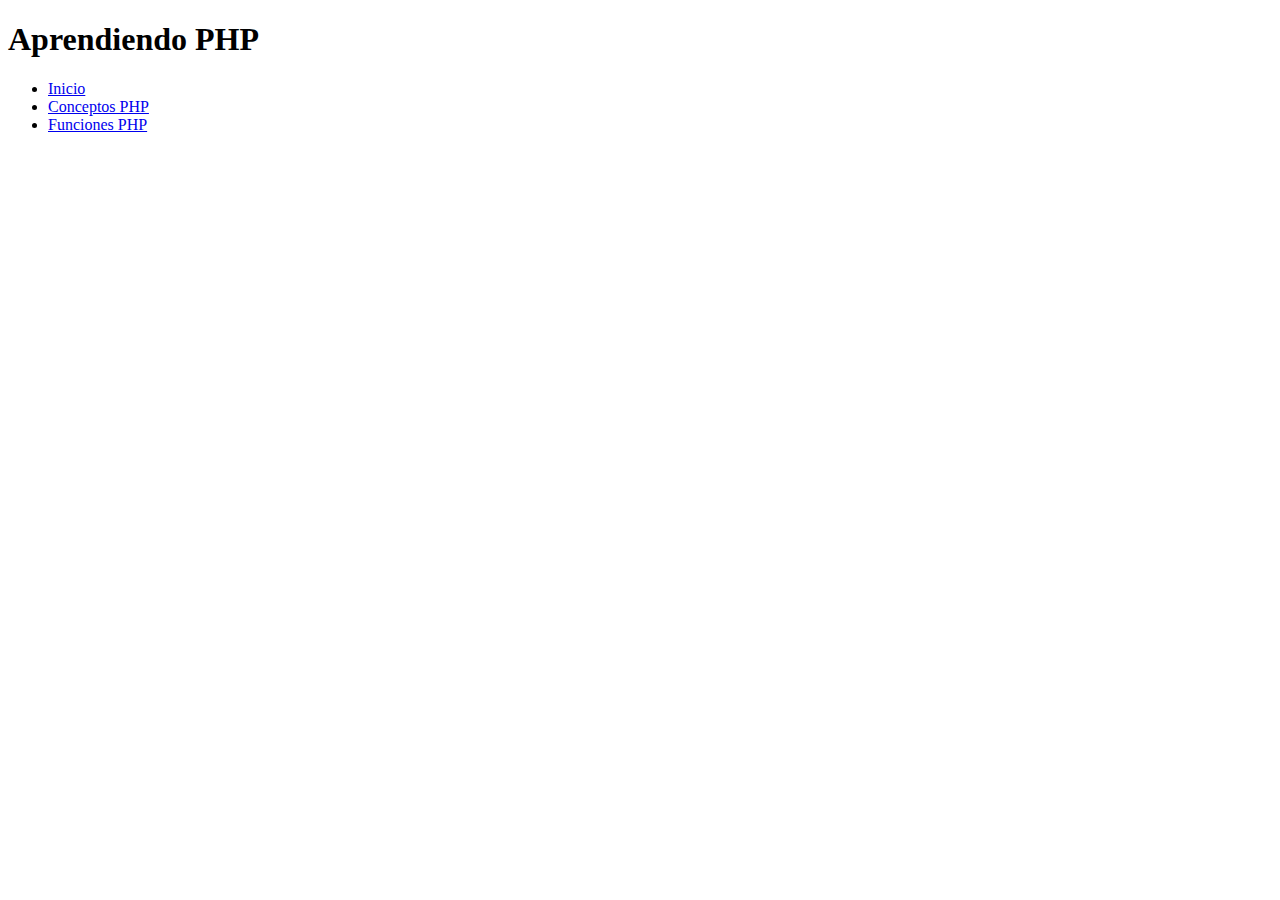
<file: index.html>
<!DOCTYPE html>
<html lang="en">
<head>
    <meta charset="UTF-8">
    <meta name="viewport" content="width=device-width, initial-scale=1.0">
    <title>Proyecto PHP</title>
</head>
<body>
    <h1>Aprendiendo PHP</h1>
    <ul>
        <li><a href="index.html">Inicio</a></li>
        <li><a href="conceptos.php">Conceptos PHP</a></li>
        <li><a href="funciones.php">Funciones PHP</a></li>
    </ul>
</body>

</html>
</file>
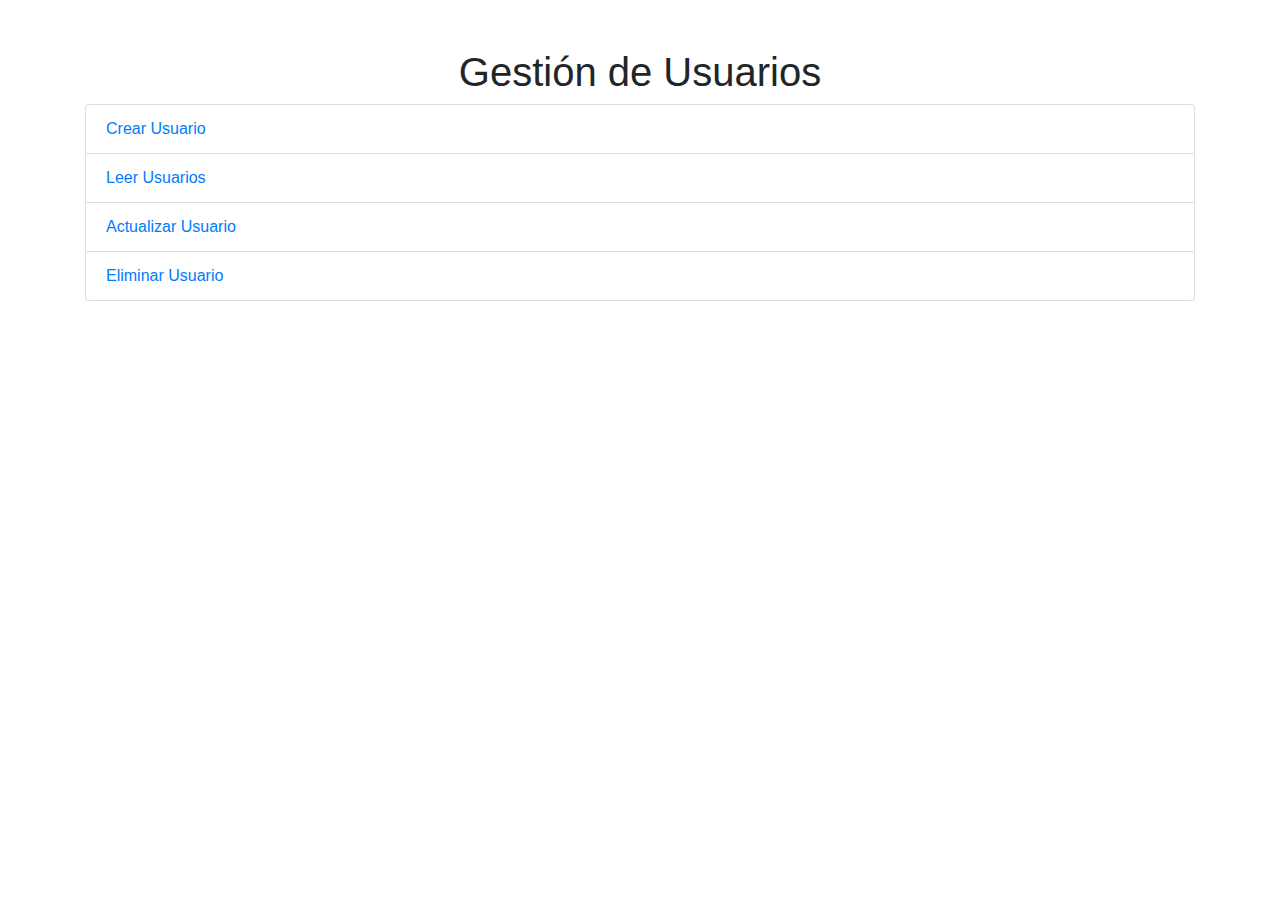
<file: crud/index.html>
<!DOCTYPE html>
<html lang="en">
<head>
    <meta charset="UTF-8">
    <meta name="viewport" content="width=device-width, initial-scale=1.0">
    <title>Gestión de Usuarios</title>
    <link href="https://maxcdn.bootstrapcdn.com/bootstrap/4.5.2/css/bootstrap.min.css" rel="stylesheet">
</head>
<body>
    <div class="container mt-5">
        <h1 class="text-center">Gestión de Usuarios</h1>
        <ul class="list-group">
            <li class="list-group-item"><a href="crear_usuario.html">Crear Usuario</a></li>
            <li class="list-group-item"><a href="leer_usuarios.php">Leer Usuarios</a></li>
            <li class="list-group-item"><a href="actualizar_usuario.html">Actualizar Usuario</a></li>
            <li class="list-group-item"><a href="eliminar_usuario.html">Eliminar Usuario</a></li>
        </ul>
    </div>
</body>
</html>
</file>
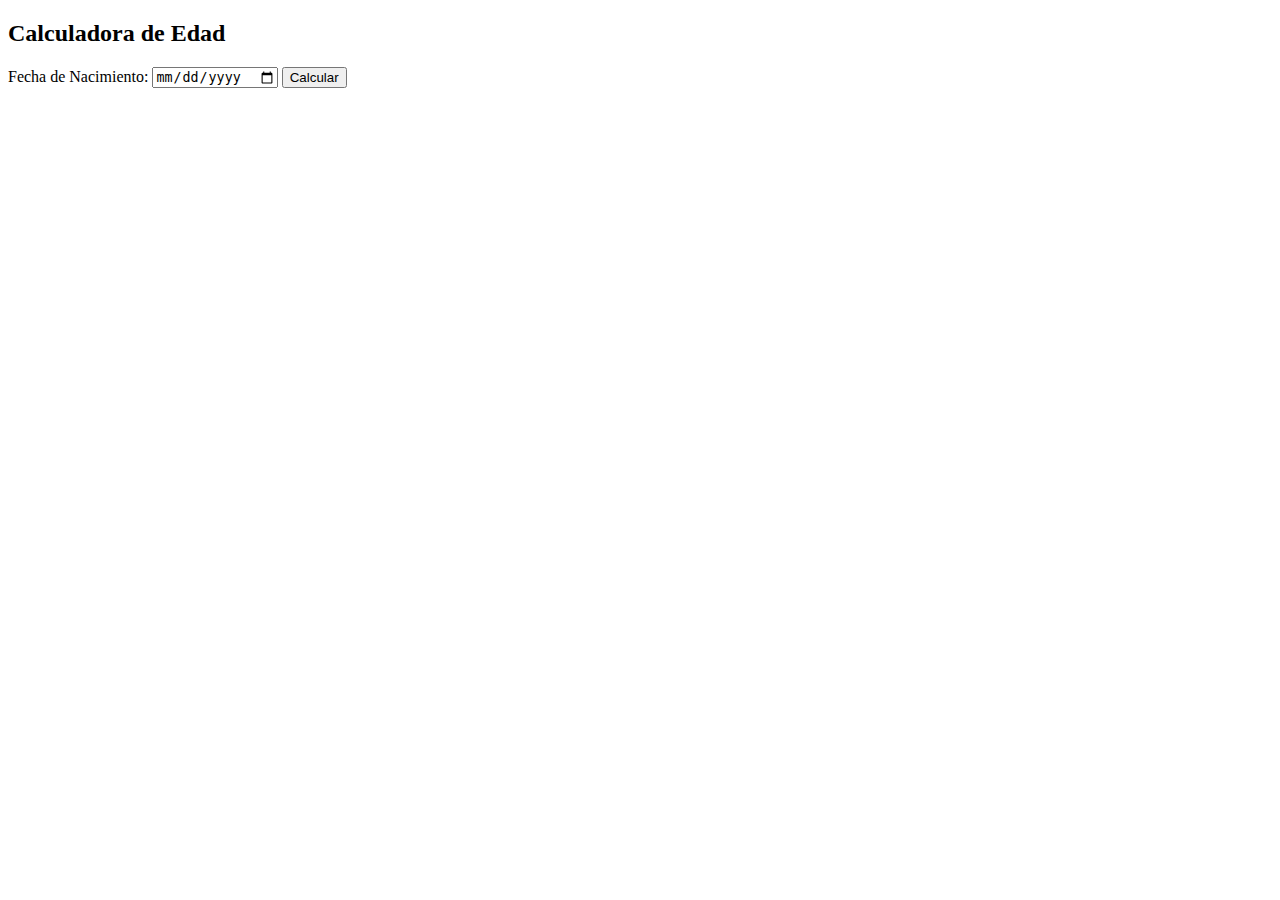
<file: edad/index.html>
<!DOCTYPE html>
<html lang="en">
<head>
    <meta charset="UTF-8">
    <meta name="viewport" content="width=device-width, initial-scale=1.0">
    <title>Edad</title>
</head>
<body>
    <h2>Calculadora de Edad</h2>
    <form action="calcular_edad.php" method="POST">
        <label for="fecha_nacimiento">Fecha de Nacimiento:</label>
        <input type="date" id="fecha_nacimiento" name="fecha_nacimiento" required>
        <button type="submit">Calcular</button>
    </form>
</body>
</html>
</file>
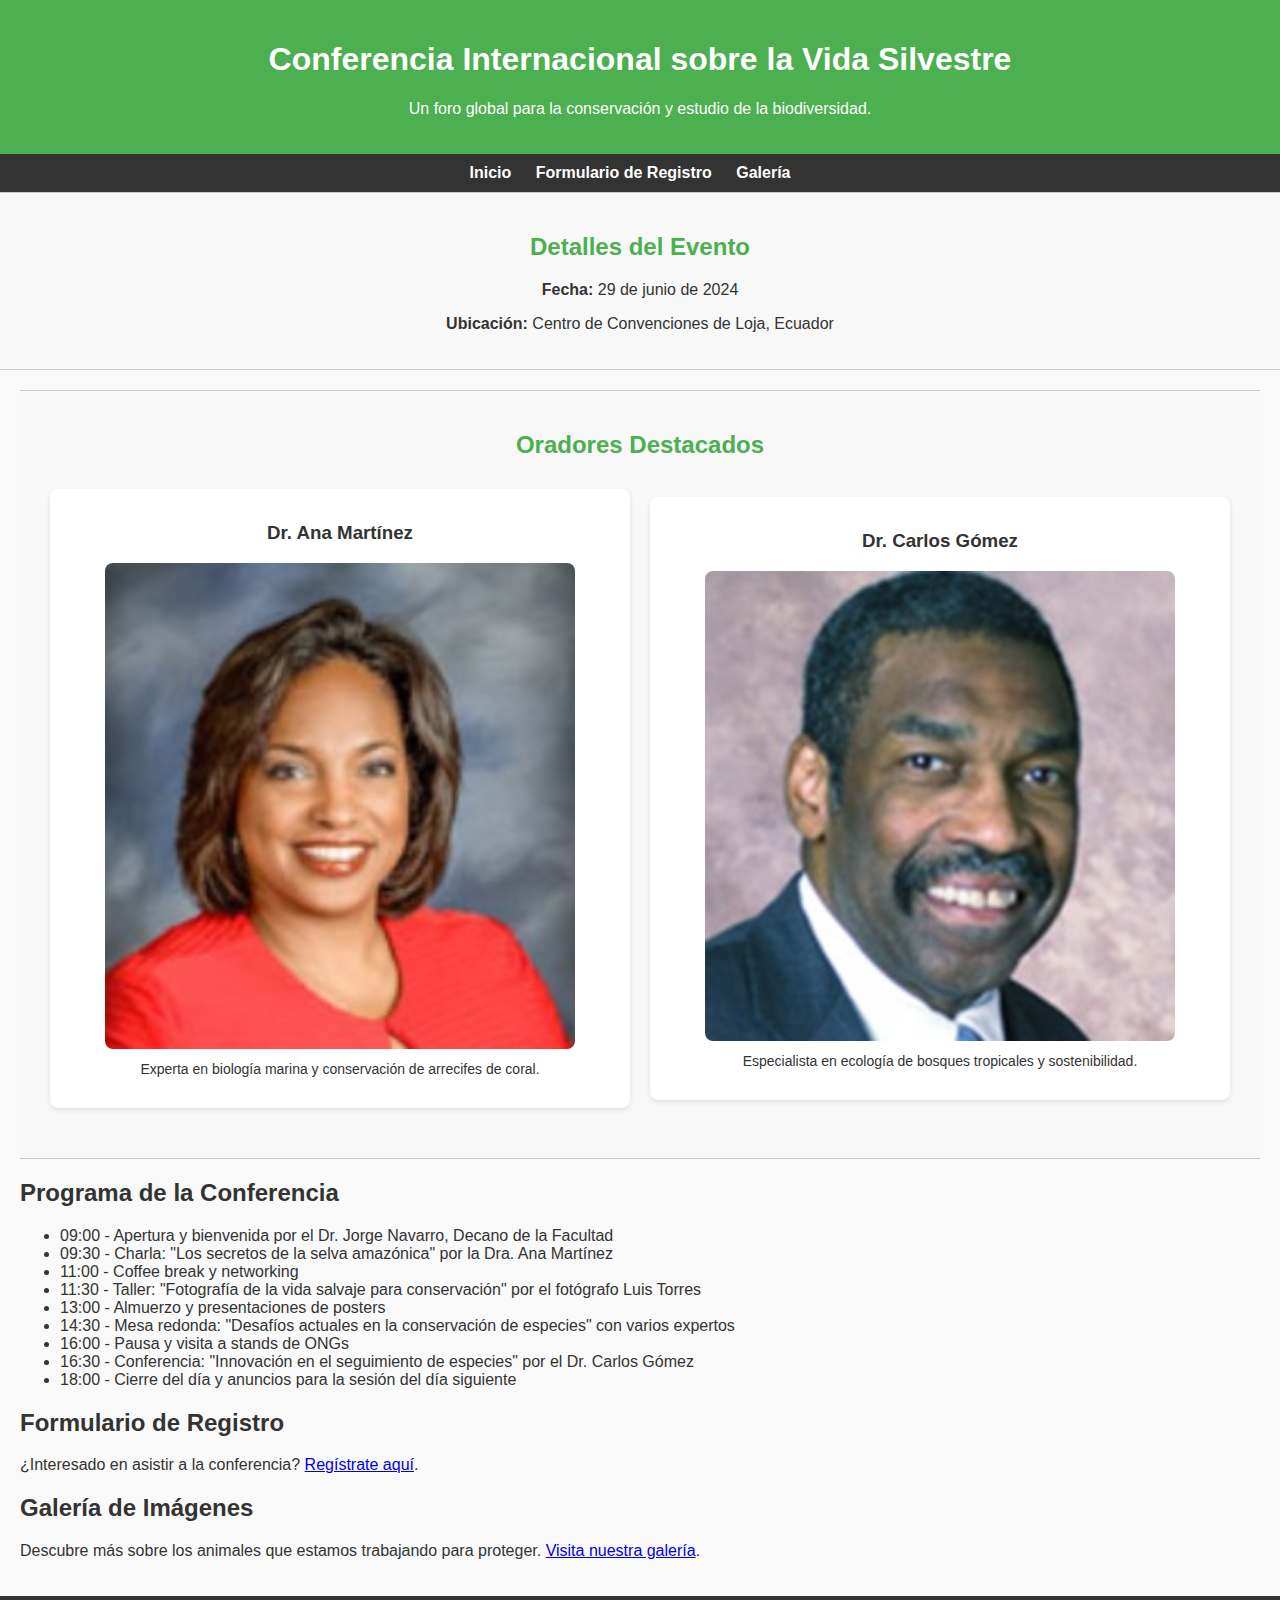
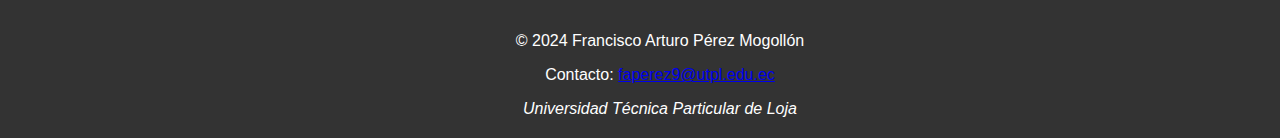
<file: evento/index.html>
<!DOCTYPE html>
<html lang="es">
<head>
    <meta charset="UTF-8">
    <meta name="viewport" content="width=device-width, initial-scale=1.0">
    <title>Conferencia sobre la Vida Silvestre</title>
    <link rel="stylesheet" href="styles.css">
</head>
<body>
    <header>
        <h1>Conferencia Internacional sobre la Vida Silvestre</h1>
        <p>Un foro global para la conservación y estudio de la biodiversidad.</p>
    </header>
    <nav>
        <ul>
            <li><a href="index.html">Inicio</a></li>
            <li><a href="formulario.html">Formulario de Registro</a></li>
            <li><a href="galeria.html">Galería</a></li>
        </ul>
    </nav>

    <section class="event-details">
        <h2>Detalles del Evento</h2>
        <p><strong>Fecha:</strong> 29 de junio de 2024</p>
        <p><strong>Ubicación:</strong> Centro de Convenciones de Loja, Ecuador</p>
    </section>   
    
    <main>
        <section class="event-details">
            <h2>Oradores Destacados</h2>
            <div id="oradores">
                <article>
                    <h3>Dr. Ana Martínez</h3>
                    <figure>
                        <img src="img/dra.jpg" alt="Dra. Ana Martínez">
                        <figcaption>Experta en biología marina y conservación de arrecifes de coral.</figcaption>
                    </figure>
                </article>
                <article>
                    <h3>Dr. Carlos Gómez</h3>
                    <figure>
                        <img src="img/dr.jpg" alt="Dr. Carlos Gómez">
                        <figcaption>Especialista en ecología de bosques tropicales y sostenibilidad.</figcaption>
                    </figure>
                </article>
            </div>
        </section>  

        <section id="programa">
            <h2>Programa de la Conferencia</h2>
            <ul>
                <li>09:00 - Apertura y bienvenida por el Dr. Jorge Navarro, Decano de la Facultad</li>
                <li>09:30 - Charla: "Los secretos de la selva amazónica" por la Dra. Ana Martínez</li>
                <li>11:00 - Coffee break y networking</li>
                <li>11:30 - Taller: "Fotografía de la vida salvaje para conservación" por el fotógrafo Luis Torres</li>
                <li>13:00 - Almuerzo y presentaciones de posters</li>
                <li>14:30 - Mesa redonda: "Desafíos actuales en la conservación de especies" con varios expertos</li>
                <li>16:00 - Pausa y visita a stands de ONGs</li>
                <li>16:30 - Conferencia: "Innovación en el seguimiento de especies" por el Dr. Carlos Gómez</li>
                <li>18:00 - Cierre del día y anuncios para la sesión del día siguiente</li>
            </ul>
        </section>

        <section id="registro">
            <h2>Formulario de Registro</h2>
            <p>¿Interesado en asistir a la conferencia? <a href="formulario.html">Regístrate aquí</a>.</p>
        </section>

        <section id="galeria">
            <h2>Galería de Imágenes</h2>
            <p>Descubre más sobre los animales que estamos trabajando para proteger. <a href="galeria.html">Visita nuestra galería</a>.</p>
        </section>
    </main>

    <footer>
        <p>© 2024 Francisco Arturo Pérez Mogollón</p>
        <p>Contacto: <a href="mailto:faperez9@utpl.edu.ec">faperez9@utpl.edu.ec</a></p>
        <address>Universidad Técnica Particular de Loja</address>
    </footer>
</body>
</html>
</file>
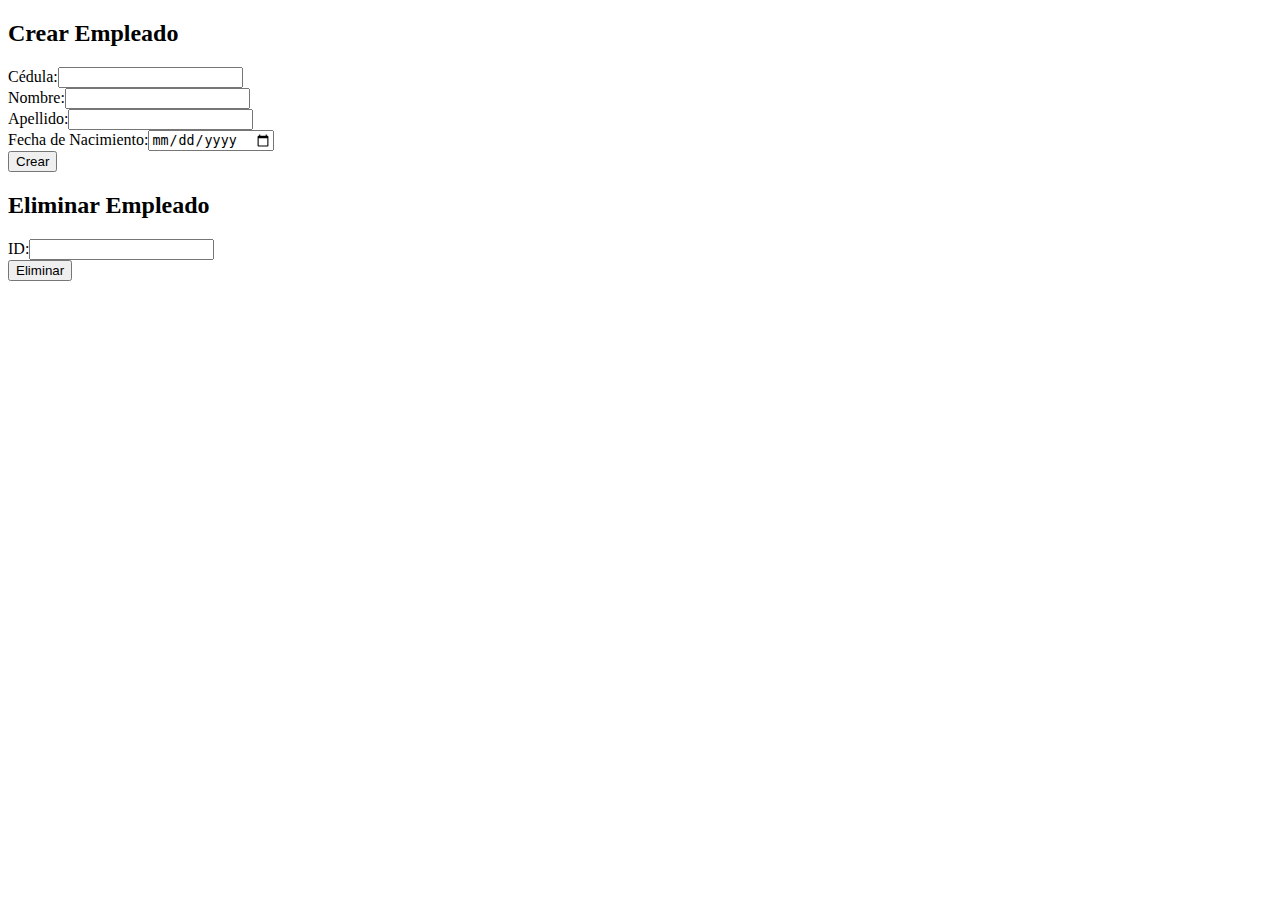
<file: objetos/ejemplo2/index.html>
<!DOCTYPE html>
<html lang="es">
<head>
    <meta charset="UTF-8">
    <meta name="viewport" content="width=device-width, initial-scale=1.0">
    <title>Proyecto PHP</title>
</head>
<body>
    <h2>Crear Empleado</h2>
    <form action="create.php" method="post">
        <label>Cédula:</label><input type="text" name="cedula" required><br>
        <label>Nombre:</label><input type="text" name="nombre" required><br>
        <label>Apellido:</label><input type="text" name="apellido" required><br>
        <label>Fecha de Nacimiento:</label><input type="date" name="fecha_nacimiento" required><br>
        <input type="submit" value="Crear">
    </form>

    <h2>Eliminar Empleado</h2>
    <form action="delete.php" method="post">
        <label>ID:</label><input type="text" name="id" required><br>
        <input type="submit" value="Eliminar">
    </form>
</body>
</html>
</file>
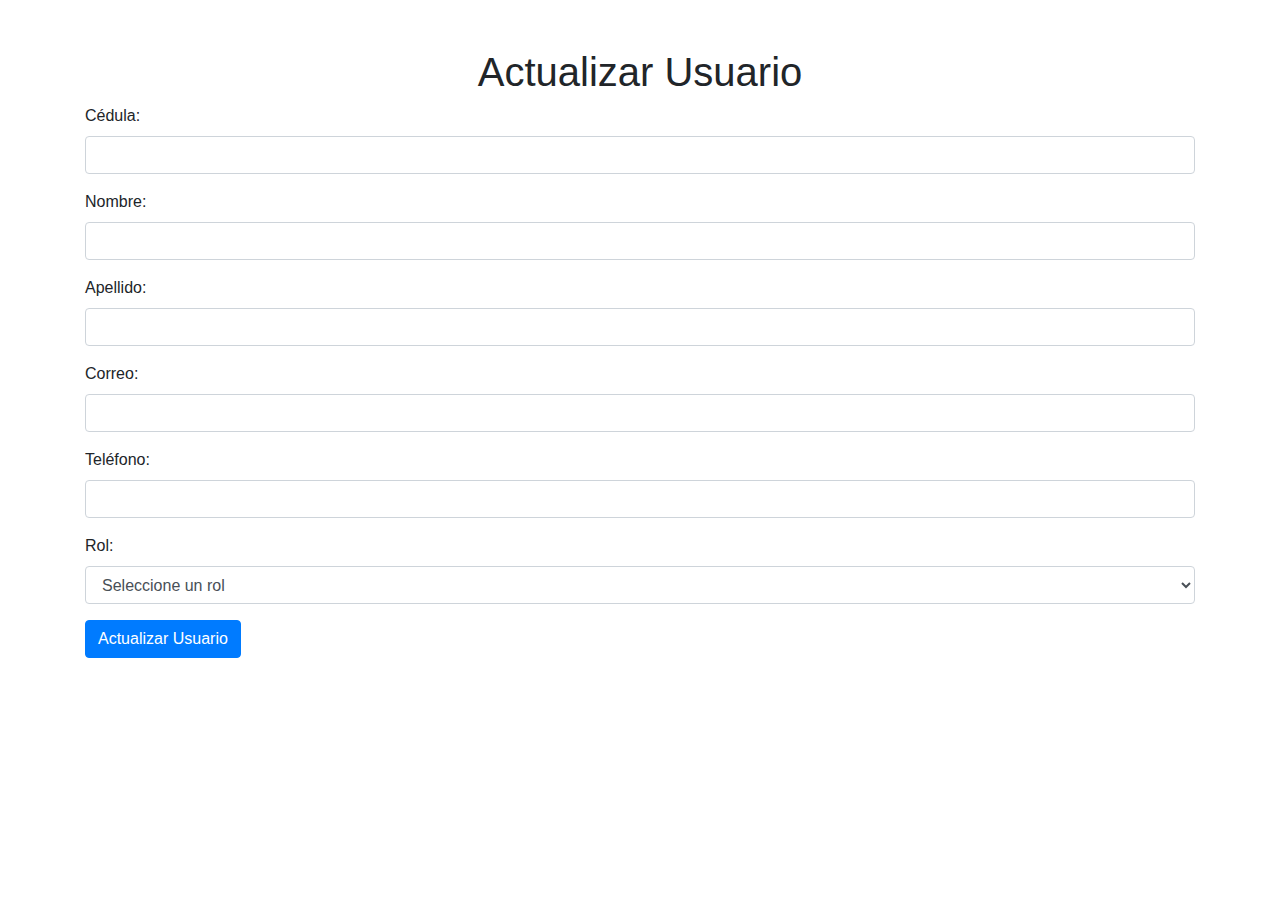
<file: crud/actualizar_usuario.html>
<!DOCTYPE html>
<html lang="en">
<head>
    <meta charset="UTF-8">
    <meta name="viewport" content="width=device-width, initial-scale=1.0">
    <title>Actualizar Usuario</title>
    <link href="https://maxcdn.bootstrapcdn.com/bootstrap/4.5.2/css/bootstrap.min.css" rel="stylesheet">
</head>
<body>
    <div class="container mt-5">
        <h1 class="text-center">Actualizar Usuario</h1>
        <form action="actualizar_usuario.php" method="POST">
            <div class="form-group">
                <label for="cedula">Cédula:</label>
                <input type="text" class="form-control" id="cedula" name="cedula" required>
            </div>
            <div class="form-group">
                <label for="nombre">Nombre:</label>
                <input type="text" class="form-control" id="nombre" name="nombre">
            </div>
            <div class="form-group">
                <label for="apellido">Apellido:</label>
                <input type="text" class="form-control" id="apellido" name="apellido">
            </div>
            <div class="form-group">
                <label for="correo">Correo:</label>
                <input type="email" class="form-control" id="correo" name="correo">
            </div>
            <div class="form-group">
                <label for="telefono">Teléfono:</label>
                <input type="text" class="form-control" id="telefono" name="telefono">
            </div>
            <div class="form-group">
                <label for="rol">Rol:</label>
                <select class="form-control" id="rol" name="rol">
                    <option value="">Seleccione un rol</option>
                    <option value="usuario">Usuario</option>
                    <option value="admin">Admin</option>
                </select>
            </div>
            <button type="submit" class="btn btn-primary">Actualizar Usuario</button>
        </form>
    </div>
</body>
</html>
</file>
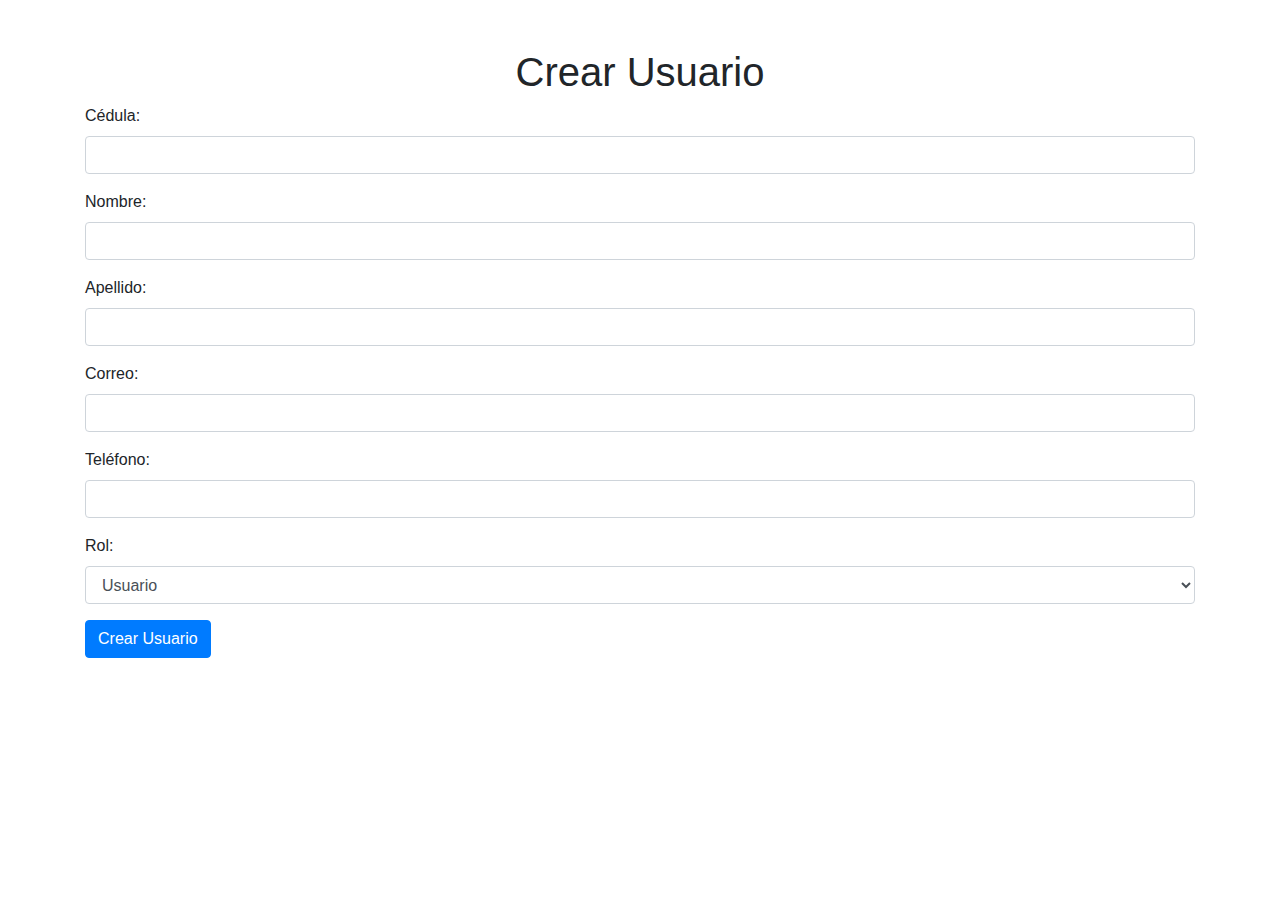
<file: crud/crear_usuario.html>
<!DOCTYPE html>
<html lang="en">
<head>
    <meta charset="UTF-8">
    <meta name="viewport" content="width=device-width, initial-scale=1.0">
    <title>Crear Usuario</title>
    <link href="https://maxcdn.bootstrapcdn.com/bootstrap/4.5.2/css/bootstrap.min.css" rel="stylesheet">
</head>
<body>
    <div class="container mt-5">
        <h1 class="text-center">Crear Usuario</h1>
        <form action="crear_usuario.php" method="POST">
            <div class="form-group">
                <label for="cedula">Cédula:</label>
                <input type="text" class="form-control" id="cedula" name="cedula" required>
            </div>
            <div class="form-group">
                <label for="nombre">Nombre:</label>
                <input type="text" class="form-control" id="nombre" name="nombre" required>
            </div>
            <div class="form-group">
                <label for="apellido">Apellido:</label>
                <input type="text" class="form-control" id="apellido" name="apellido" required>
            </div>
            <div class="form-group">
                <label for="correo">Correo:</label>
                <input type="email" class="form-control" id="correo" name="correo" required>
            </div>
            <div class="form-group">
                <label for="telefono">Teléfono:</label>
                <input type="text" class="form-control" id="telefono" name="telefono">
            </div>
            <div class="form-group">
                <label for="rol">Rol:</label>
                <select class="form-control" id="rol" name="rol" required>
                    <option value="usuario">Usuario</option>
                    <option value="admin">Admin</option>
                </select>
            </div>
            <button type="submit" class="btn btn-primary">Crear Usuario</button>
        </form>
    </div>
</body>
</html>
</file>
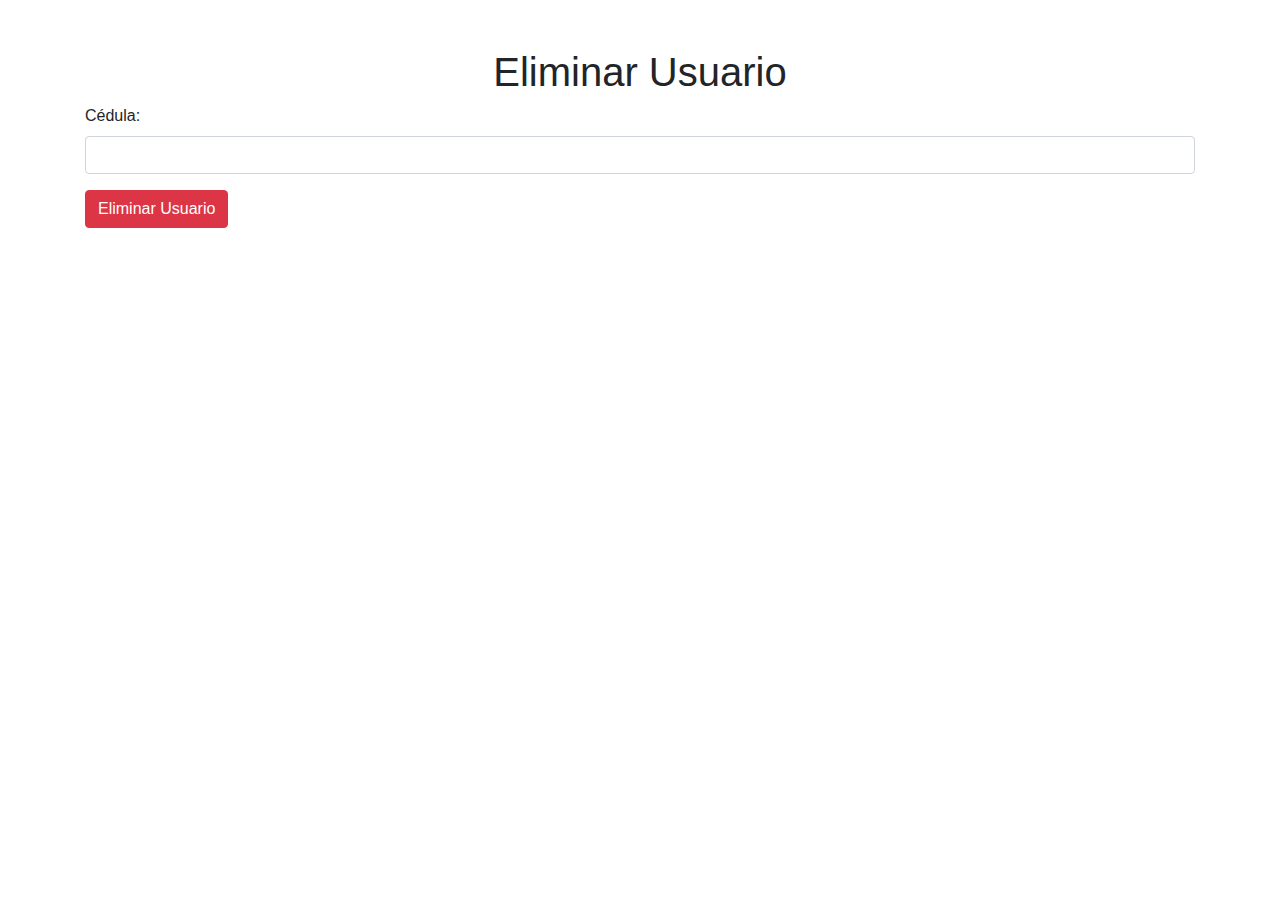
<file: crud/eliminar_usuario.html>
<!DOCTYPE html>
<html lang="en">
<head>
    <meta charset="UTF-8">
    <meta name="viewport" content="width=device-width, initial-scale=1.0">
    <title>Eliminar Usuario</title>
    <link href="https://maxcdn.bootstrapcdn.com/bootstrap/4.5.2/css/bootstrap.min.css" rel="stylesheet">
</head>
<body>
    <div class="container mt-5">
        <h1 class="text-center">Eliminar Usuario</h1>
        <form action="eliminar_usuario.php" method="POST">
            <div class="form-group">
                <label for="cedula">Cédula:</label>
                <input type="text" class="form-control" id="cedula" name="cedula" required>
            </div>
            <button type="submit" class="btn btn-danger">Eliminar Usuario</button>
        </form>
    </div>
</body>
</html>
</file>
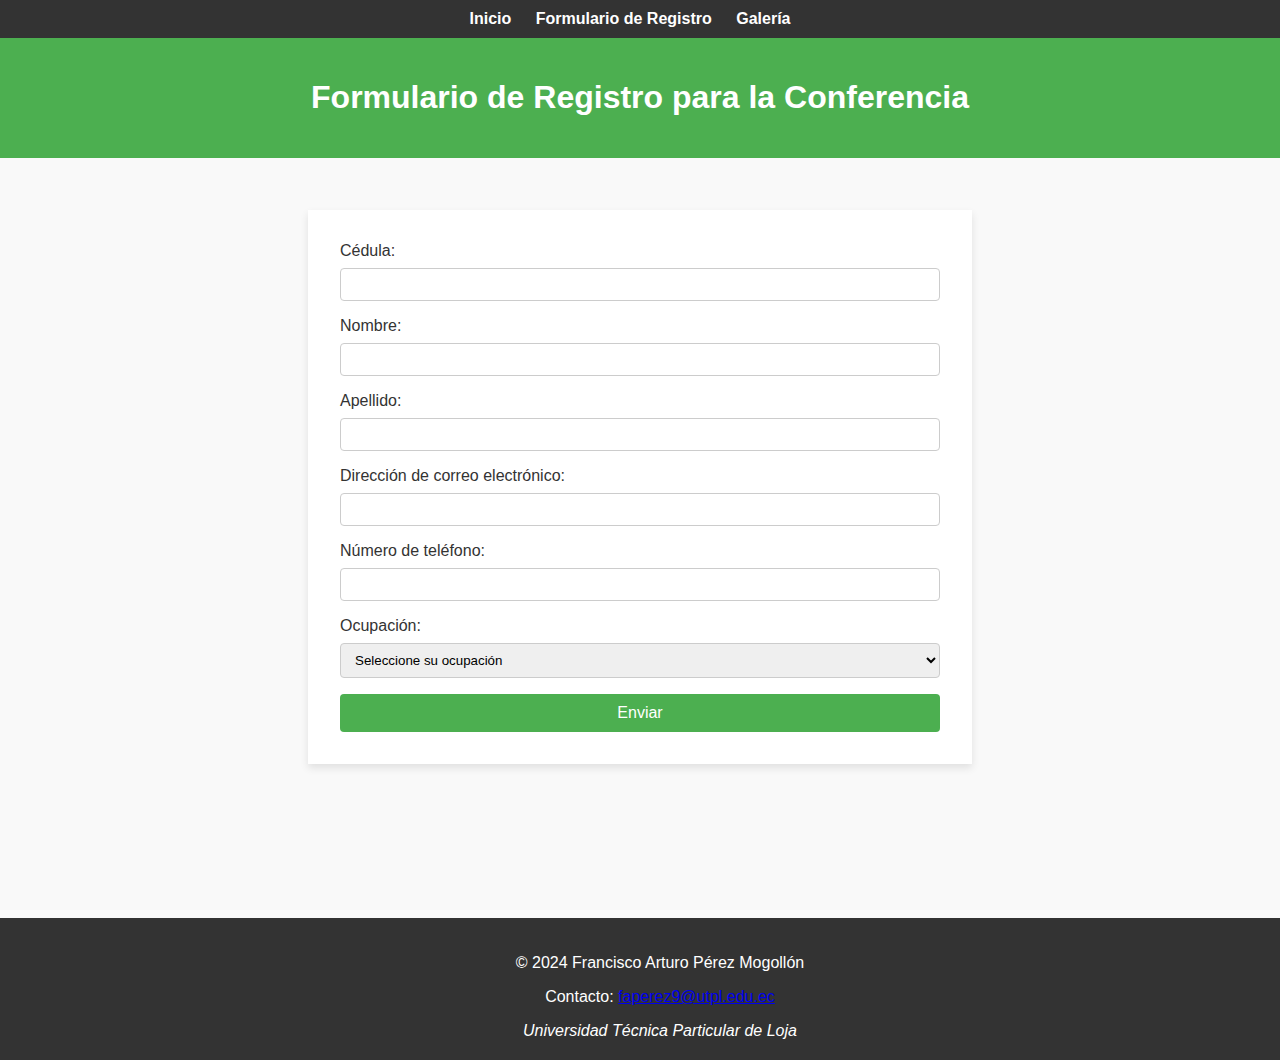
<file: evento/formulario.html>
<!DOCTYPE html>
<html lang="es">
<head>
    <meta charset="UTF-8">
    <meta name="viewport" content="width=device-width, initial-scale=1.0">
    <title>Formulario de Registro - Conferencia sobre la Vida Silvestre</title>
    <link rel="stylesheet" href="styles.css">
</head>
<body>
    <nav>
        <ul>
            <li><a href="index.html">Inicio</a></li>
            <li><a href="formulario.html">Formulario de Registro</a></li>
            <li><a href="galeria.html">Galería</a></li>
        </ul>
    </nav>
    <header>
        <h1>Formulario de Registro para la Conferencia</h1>
    </header>

    <main>
        <form action="registrar.php" method="POST" class="p-4 bg-white rounded shadow">
            <div>
                <label for="cedula">Cédula:</label>
                <input type="number" id="cedula" name="cedula" required>
            </div>
            <div>
                <label for="nombre">Nombre:</label>
                <input type="text" id="nombre" name="nombre" required>
            </div>
            <div>
                <label for="apellido">Apellido:</label>
                <input type="text" id="apellido" name="apellido" required>
            </div>
            <div>
                <label for="email">Dirección de correo electrónico:</label>
                <input type="email" id="email" name="email" required>
            </div>
            <div>
                <label for="telefono">Número de teléfono:</label>
                <input type="tel" id="telefono" name="telefono" required>
            </div>
            <div>
                <label for="ocupacion">Ocupación:</label>
                <select id="ocupacion" name="ocupacion" required>
                    <option value="">Seleccione su ocupación</option>
                    <option value="Estudiante">Estudiante</option>
                    <option value="Profesor">Profesor</option>
                    <option value="Otra">Otra</option>
                </select>
            </div>
            <button type="submit">Enviar</button>
        </form>
    </main>

    <footer>
        <p>© 2024 Francisco Arturo Pérez Mogollón</p>
        <p>Contacto: <a href="mailto:faperez9@utpl.edu.ec">faperez9@utpl.edu.ec</a></p>
        <address>Universidad Técnica Particular de Loja</address>
    </footer>
</body>
</html>
</file>
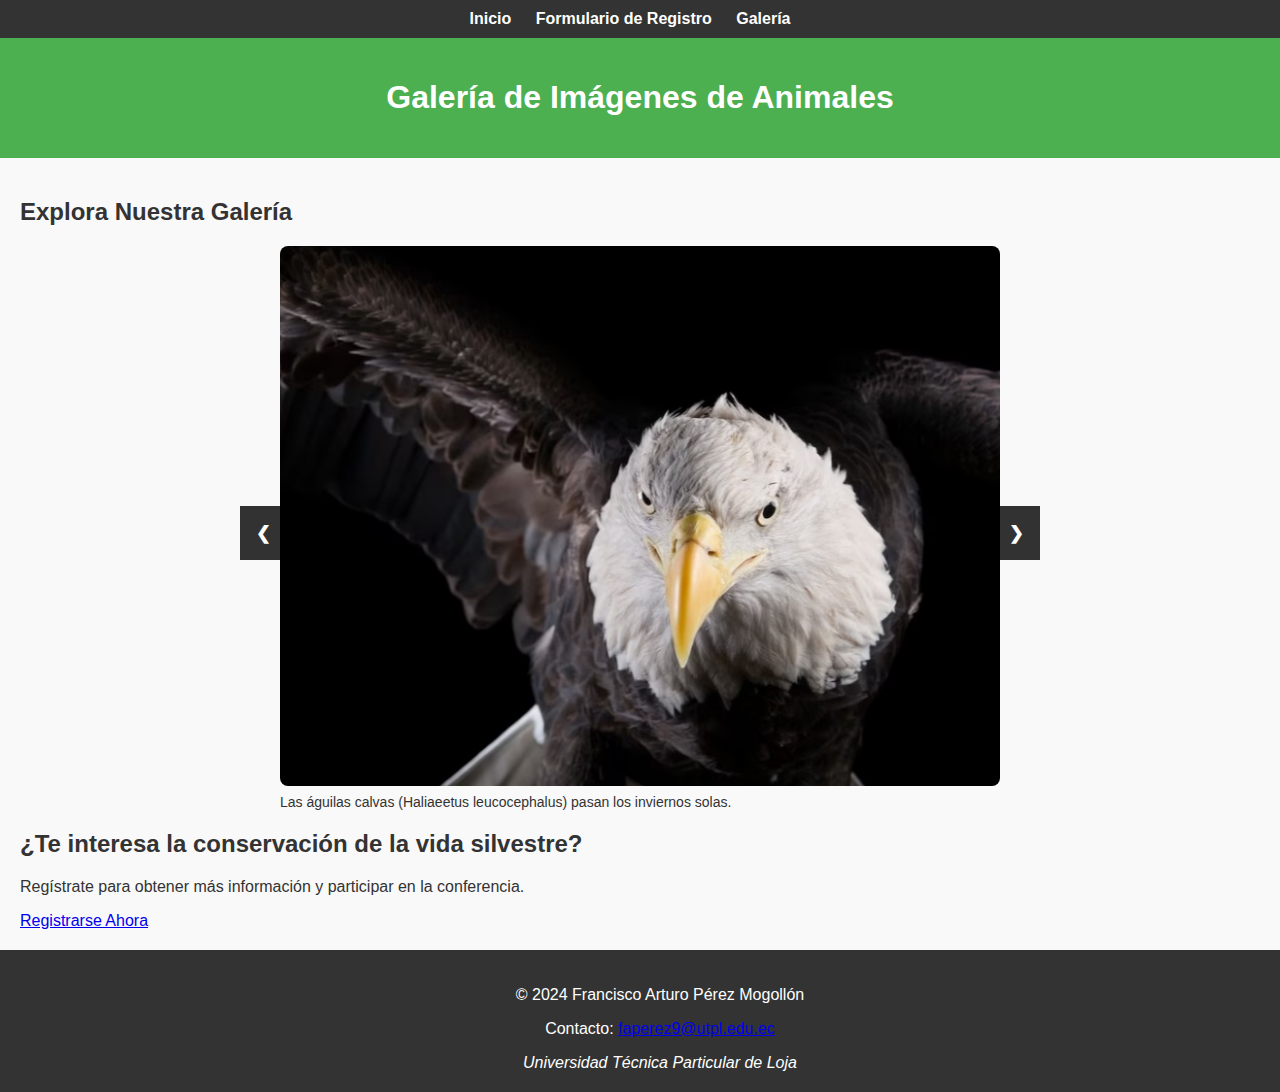
<file: evento/galeria.html>
<!DOCTYPE html>
<html lang="es">
<head>
    <meta charset="UTF-8">
    <meta name="viewport" content="width=device-width, initial-scale=1.0">
    <title>Galería de Animales - Conferencia sobre la Vida Silvestre</title>
    <link rel="stylesheet" href="styles.css">
</head>
<body>
    <nav>
        <ul>
            <li><a href="index.html">Inicio</a></li>
            <li><a href="formulario.html">Formulario de Registro</a></li>
            <li><a href="galeria.html">Galería</a></li>
        </ul>
    </nav>
    <header>
        <h1>Galería de Imágenes de Animales</h1>
    </header>

    <main>
        <section>
            <h2>Explora Nuestra Galería</h2> <!-- Encabezado añadido para la sección -->
            <div class="carrusel-container">
                <!-- Carrusel Slides -->
                <div class="carrusel-slide">
                    <figure>
                        <img src="img/eagle.jpg" alt="Águila Calva">
                        <figcaption>Las águilas calvas (Haliaeetus leucocephalus) pasan los inviernos solas.</figcaption>
                    </figure>
                </div>
                <div class="carrusel-slide">
                    <figure>
                        <img src="img/wolf.jpg" alt="Lobo Gris">
                        <figcaption>El lobo de páramo una especie en peligro de extinción.</figcaption>
                    </figure>
                </div>
                <div class="carrusel-slide">
                    <figure>
                        <img src="img/monkey.jpg" alt="Gibón Lar">
                        <figcaption>Los gibones lar (Hylobates lar) son principalmente monógamos y habitan los bosques húmedos de la línea ecuatorial.</figcaption>
                    </figure>
                </div>
                <!-- Botones de Navegación -->
                <a class="carrusel-prev" onclick="plusSlides(-1)">&#10094;</a>
                <a class="carrusel-next" onclick="plusSlides(1)">&#10095;</a>
            </div>
        </section>
        <section class="mt-8 p-5 bg-white shadow-md text-center">
            <h2>¿Te interesa la conservación de la vida silvestre?</h2>
            <p>Regístrate para obtener más información y participar en la conferencia.</p>
            <a href="formulario.html" class="inline-block bg-green-500 hover:bg-green-700 text-white font-bold py-2 px-4 rounded">
                Registrarse Ahora
            </a>
        </section>
    </main>

    <footer>
        <p>© 2024 Francisco Arturo Pérez Mogollón</p>
        <p>Contacto: <a href="mailto:faperez9@utpl.edu.ec">faperez9@utpl.edu.ec</a></p>
        <address>Universidad Técnica Particular de Loja</address>
    </footer>
    <script>
        // Script de JavaScript para controlar el carrusel
        let slideIndex = 1;
        showSlides(slideIndex);
        
        function plusSlides(n) {
          showSlides(slideIndex += n);
        }
        
        function showSlides(n) {
          let i;
          let slides = document.getElementsByClassName("carrusel-slide");
          if (n > slides.length) {slideIndex = 1}    
          if (n < 1) {slideIndex = slides.length}
          for (i = 0; i < slides.length; i++) {
              slides[i].style.display = "none";  
          }
          slides[slideIndex-1].style.display = "block";  
        }
    </script>
</body>
</html>
</file>
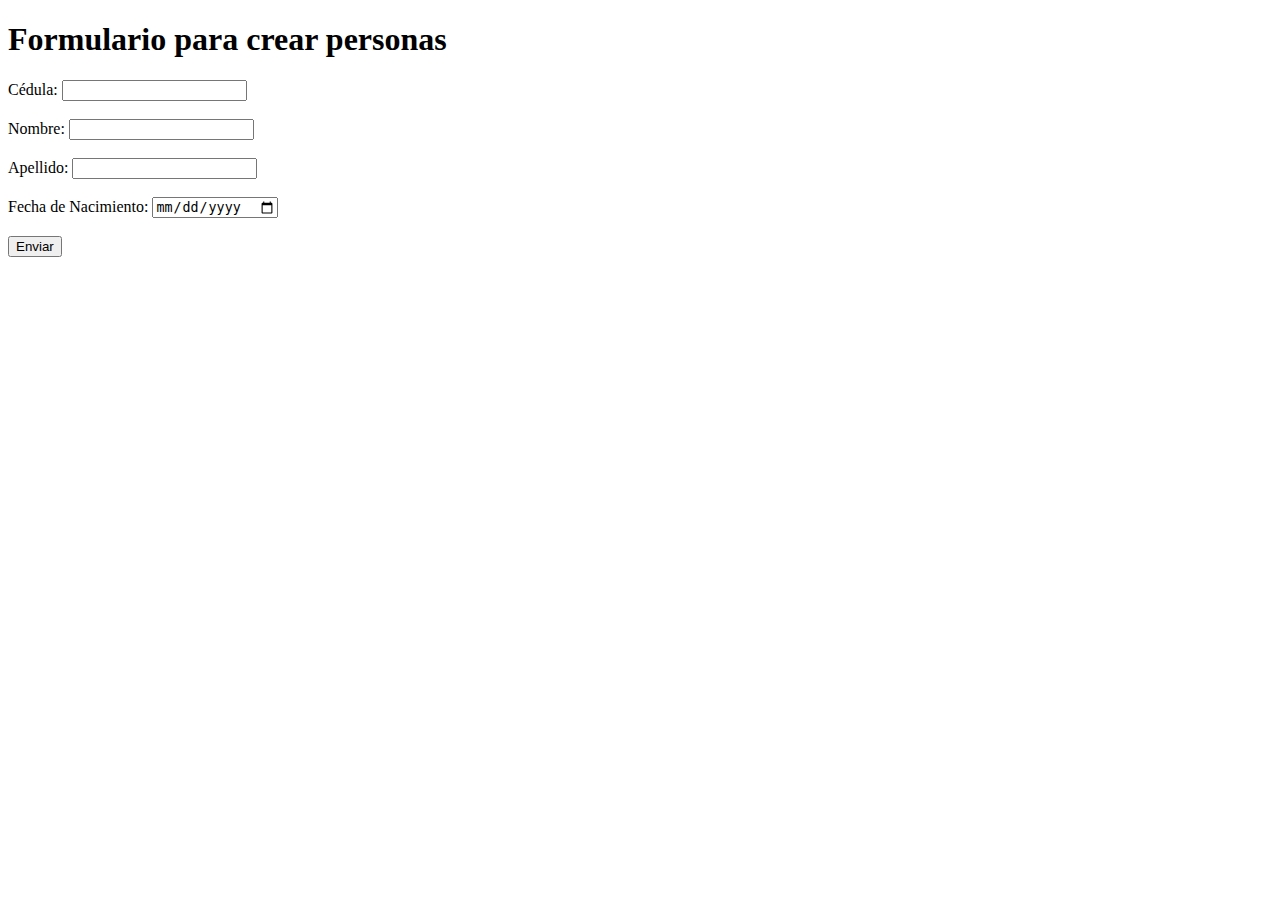
<file: formulario/formulario.html>
<!DOCTYPE html>
<html lang="en">
<head>
    <meta charset="UTF-8">
    <meta name="viewport" content="width=device-width, initial-scale=1.0">
    <title>Document</title>
</head>
<body>
    <!-- Formulario para crear personas -->
    <h1>Formulario para crear personas</h1>
    <form action="crear_personas.php" method="POST">
        <label for="cedula">Cédula:</label>
        <input type="text" id="cedula" name="cedula" required><br><br>
        
        <label for="nombre">Nombre:</label>
        <input type="text" id="nombre" name="nombre" required><br><br>
        
        <label for="apellido">Apellido:</label>
        <input type="text" id="apellido" name="apellido" required><br><br>
        
        <label for="fecha_nacimiento">Fecha de Nacimiento:</label>
        <input type="date" id="fecha_nacimiento" name="fecha_nacimiento" required><br><br>
        
        <input type="submit" value="Enviar">
    </form>
</body>
</html>
</file>
<file: evento/styles.css>
/* styles.css */
body {
    font-family: 'Arial', sans-serif;
    color: #333;
    background-color: #f9f9f9;
    margin: 0;
    padding: 0;
}

header {
    background-color: #4CAF50;
    color: white;
    padding: 20px;
    text-align: center;
}

nav {
    background-color: #333;
    color: white;
    text-align: center;
    padding: 10px 0;
}

nav ul {
    list-style-type: none;
    margin: 0;
    padding: 0;
}

nav ul li {
    display: inline;
    margin-right: 20px;
}

nav a {
    color: white;
    text-decoration: none;
    font-weight: bold;
}

nav a:hover {
    color: #4CAF50;
}

main {
    padding: 20px;
    min-height: 80vh;
}

article {
    background-color: white;
    padding: 15px;
    border-radius: 8px;
    box-shadow: 0 2px 5px rgba(0,0,0,0.1);
    margin-bottom: 20px;
}

footer {
    background-color: #333;
    color: white;
    text-align: center;
    padding: 20px;
    position: relative;
    bottom: 0;
    width: 100%;
}

figure img {
    width: 100%;
    height: auto;
    border-radius: 8px;
}

figcaption {
    margin-top: 8px;
    font-size: 14px;
}

#oradores {
    display: flex;
    flex-wrap: wrap; /* Permitirá que los elementos se envuelvan en la siguiente línea si no hay espacio suficiente */
    justify-content: space-around;
    align-items: center;
    margin: 20px 0;
}

#oradores article {
    flex: 1 1 300px; /* Cada artículo puede crecer y encogerse pero no será más pequeño de 300px */
    margin: 10px; /* Reducimos el margen para dispositivos más pequeños */
}

#oradores img {
    width: 100%; /* Ajusta automáticamente al tamaño del contenedor */
    height: auto;
    max-width: 100%; /* Hacemos que el máximo ancho de la imagen sea 100% para evitar problemas de tamaño */
}

@media (max-width: 768px) {
    #oradores {
        flex-direction: column; /* Cambiamos la dirección del flex a columna en pantallas pequeñas */
    }

    #oradores article {
        flex: 1 1 100%; /* Cada artículo toma el 100% del ancho en pantallas pequeñas */
    }
}


.event-details {
    background-color: #f8f8f8; /* Fondo claro para destacar la sección */
    padding: 20px;
    text-align: center; /* Centra el texto */
    border-top: 1px solid #ccc;
    border-bottom: 1px solid #ccc;
}

.event-details h2 {
    color: #4CAF50; /* Color verde para mantener la coherencia con el tema de la conferencia */
}

.carrusel-container {
    max-width: 800px; /* O el ancho máximo que prefieras */
    margin: auto;
    position: relative;
}

.carrusel-slide {
    display: none; /* Ocultar todas las imágenes inicialmente */
    width: 100%; /* Hacer que cada imagen ocupe todo el ancho del contenedor */
}

.carrusel-slide img {
    width: 100%;
    height: auto;
    display: block; /* Asegurar que no hay espacio adicional alrededor de las imágenes */
}

/* Botones de navegación del carrusel */
.carrusel-prev, .carrusel-next {
    cursor: pointer;
    position: absolute;
    top: 50%;
    width: auto;
    margin-top: -22px;
    padding: 16px;
    color: white;
    font-weight: bold;
    font-size: 18px;
    transition: 0.6s ease;
    border-radius: 0 3px 3px 0;
    user-select: none;
    background-color: rgba(0,0,0,0.8);
}

.carrusel-next {
    right: 0;
    border-radius: 3px 0 0 3px;
}

.carrusel-prev:hover, .carrusel-next:hover {
    background-color: rgba(0,0,0,1);
}

/* Estilos generales del formulario */
form {
    max-width: 600px;
    margin: 2rem auto;
    padding: 2rem;
    background-color: #ffffff;
    box-shadow: 0 4px 8px rgba(0,0,0,0.1);
}

label {
    display: block;
    margin-bottom: 0.5rem;
    color: #333;
}

input, select {
    width: 100%;
    padding: 8px 10px;
    margin-bottom: 1rem;
    border: 1px solid #ccc;
    border-radius: 4px;
    box-sizing: border-box;
}

button {
    width: 100%;
    padding: 10px;
    background-color: #4CAF50;
    color: white;
    border: none;
    border-radius: 4px;
    cursor: pointer;
    font-size: 16px;
}

button:hover {
    background-color: #45a049;
}

/* Responsive adjustments */
@media (max-width: 768px) {
    form {
        padding: 1rem;
        margin: 1rem;
    }
}

.tabla-registro {
    width: 100%;
    border-collapse: collapse;
    margin: 20px 0;
}

.tabla-registro td, .tabla-registro th {
    border: 1px solid #ccc;
    padding: 8px;
    text-align: left;
}

.btn-editar, .btn-eliminar, .btn-finalizar {
    display: inline-block;
    margin: 10px 5px;
    padding: 8px 16px;
    color: white;
    background-color: #4CAF50; /* Verde */
    text-decoration: none;
    border-radius: 4px;
}

.btn-editar:hover, .btn-finalizar:hover {
    background-color: #45a049; /* Verde oscuro */
}

.btn-eliminar {
    background-color: #f44336; /* Rojo */
}

.btn-eliminar:hover {
    background-color: #d32f2f; /* Rojo oscuro */
}
</file>
